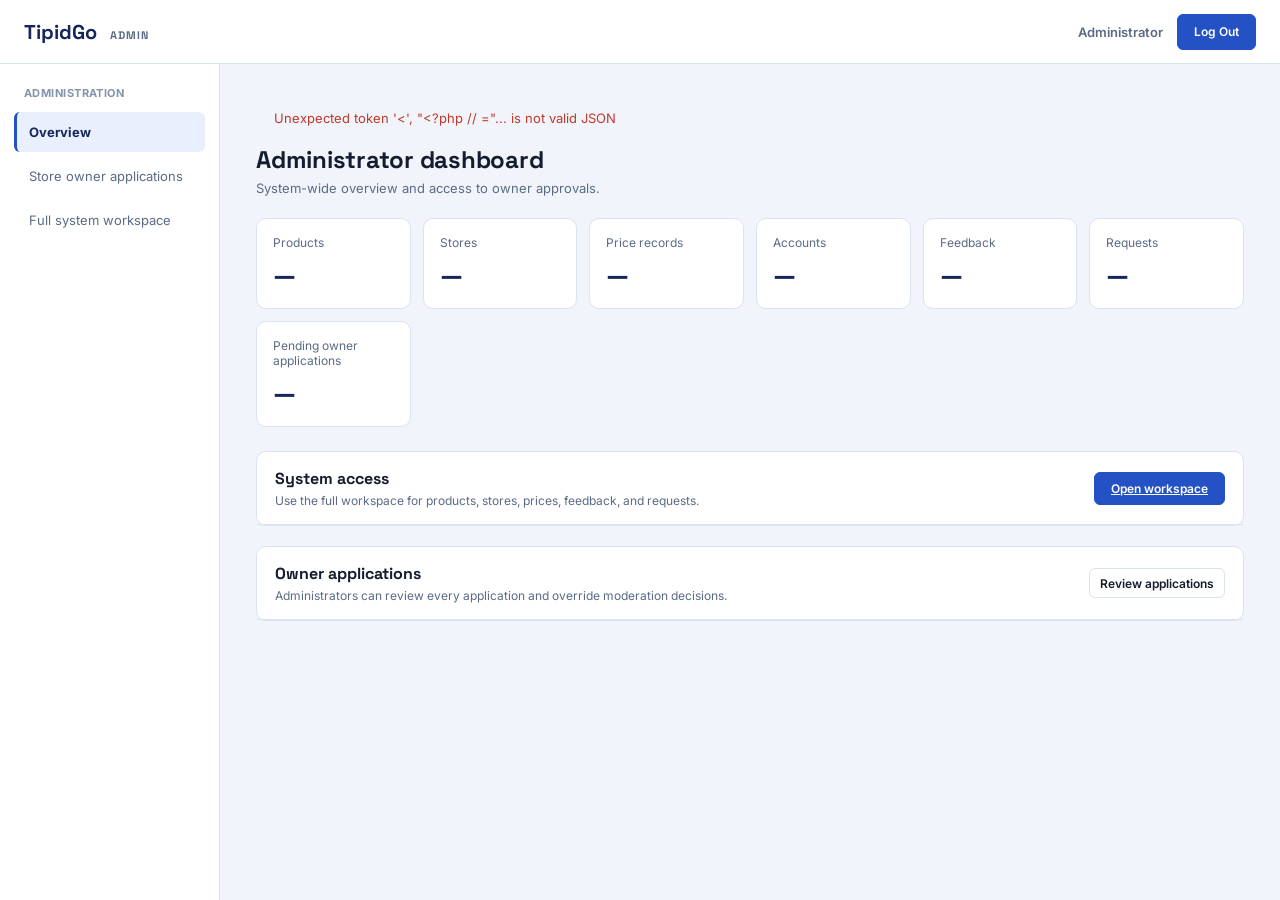
<file: HTML/admin.html>
<!DOCTYPE html>
<html lang="en">
<head>
  <meta charset="UTF-8">
  <meta name="viewport" content="width=device-width, initial-scale=1">
  <title>Administrator Dashboard | TipidGo</title>
  <link rel="stylesheet" href="style.css">
  <link rel="stylesheet" href="staff.css">
  <script src="admin.js" defer></script>
</head>
<body class="staff-page">
  <header class="staff-header">
    <a class="staff-brand" href="admin.html">TipidGo <span>ADMIN</span></a>
    <div class="staff-header-actions">
      <span id="staffName" class="staff-user">Administrator</span>
      <button id="logoutButton" class="btn" type="button">Log Out</button>
    </div>
  </header>

  <div class="staff-shell">
    <nav class="staff-nav" aria-label="Administrator navigation">
      <p class="staff-nav-label">Administration</p>
      <button class="active" type="button" data-view="overview">Overview</button>
      <button type="button" data-view="applications">Store owner applications <span id="pendingBadge"></span></button>
      <a href="index.html?workspace=1">Full system workspace</a>
    </nav>

    <main class="staff-main">
      <div id="staffMessage" class="staff-message" role="status" aria-live="polite"></div>

      <section data-panel="overview">
        <div class="staff-heading">
          <div>
            <h1>Administrator dashboard</h1>
            <p>System-wide overview and access to owner approvals.</p>
          </div>
        </div>
        <div class="staff-stats" aria-live="polite">
          <div class="staff-stat"><span class="staff-stat-label">Products</span><strong id="statProducts" class="staff-stat-value">—</strong></div>
          <div class="staff-stat"><span class="staff-stat-label">Stores</span><strong id="statStores" class="staff-stat-value">—</strong></div>
          <div class="staff-stat"><span class="staff-stat-label">Price records</span><strong id="statPrices" class="staff-stat-value">—</strong></div>
          <div class="staff-stat"><span class="staff-stat-label">Accounts</span><strong id="statUsers" class="staff-stat-value">—</strong></div>
          <div class="staff-stat"><span class="staff-stat-label">Feedback</span><strong id="statFeedback" class="staff-stat-value">—</strong></div>
          <div class="staff-stat"><span class="staff-stat-label">Requests</span><strong id="statRequests" class="staff-stat-value">—</strong></div>
          <div class="staff-stat"><span class="staff-stat-label">Pending owner applications</span><strong id="statPendingOwners" class="staff-stat-value">—</strong></div>
        </div>
        <section class="staff-panel">
          <div class="staff-panel-header">
            <div>
              <h2>System access</h2>
              <p>Use the full workspace for products, stores, prices, feedback, and requests.</p>
            </div>
            <a class="btn" href="index.html?workspace=1">Open workspace</a>
          </div>
        </section>
        <section class="staff-panel">
          <div class="staff-panel-header">
            <div>
              <h2>Owner applications</h2>
              <p>Administrators can review every application and override moderation decisions.</p>
            </div>
            <button class="staff-action" type="button" data-view="applications">Review applications</button>
          </div>
        </section>
      </section>

      <section data-panel="applications" hidden>
        <div class="staff-heading">
          <div>
            <h1>Store owner applications</h1>
            <p>Approve or reject an application. Approved owners can sign in.</p>
          </div>
          <div class="staff-toolbar">
            <label for="applicationFilter">Show</label>
            <select id="applicationFilter">
              <option value="all">All statuses</option>
              <option value="pending">Pending</option>
              <option value="approved">Approved</option>
              <option value="rejected">Rejected</option>
            </select>
          </div>
        </div>
        <div class="staff-panel">
          <div class="staff-table-wrap">
            <table class="staff-table">
              <thead><tr><th>Applicant</th><th>Store</th><th>Location</th><th>Store photo</th><th>Submitted</th><th>Status</th><th>Action</th></tr></thead>
              <tbody id="applicationRows"><tr><td colspan="7" class="staff-empty">Loading applications...</td></tr></tbody>
            </table>
          </div>
        </div>
      </section>
    </main>
  </div>
</body>
</html>
</file>
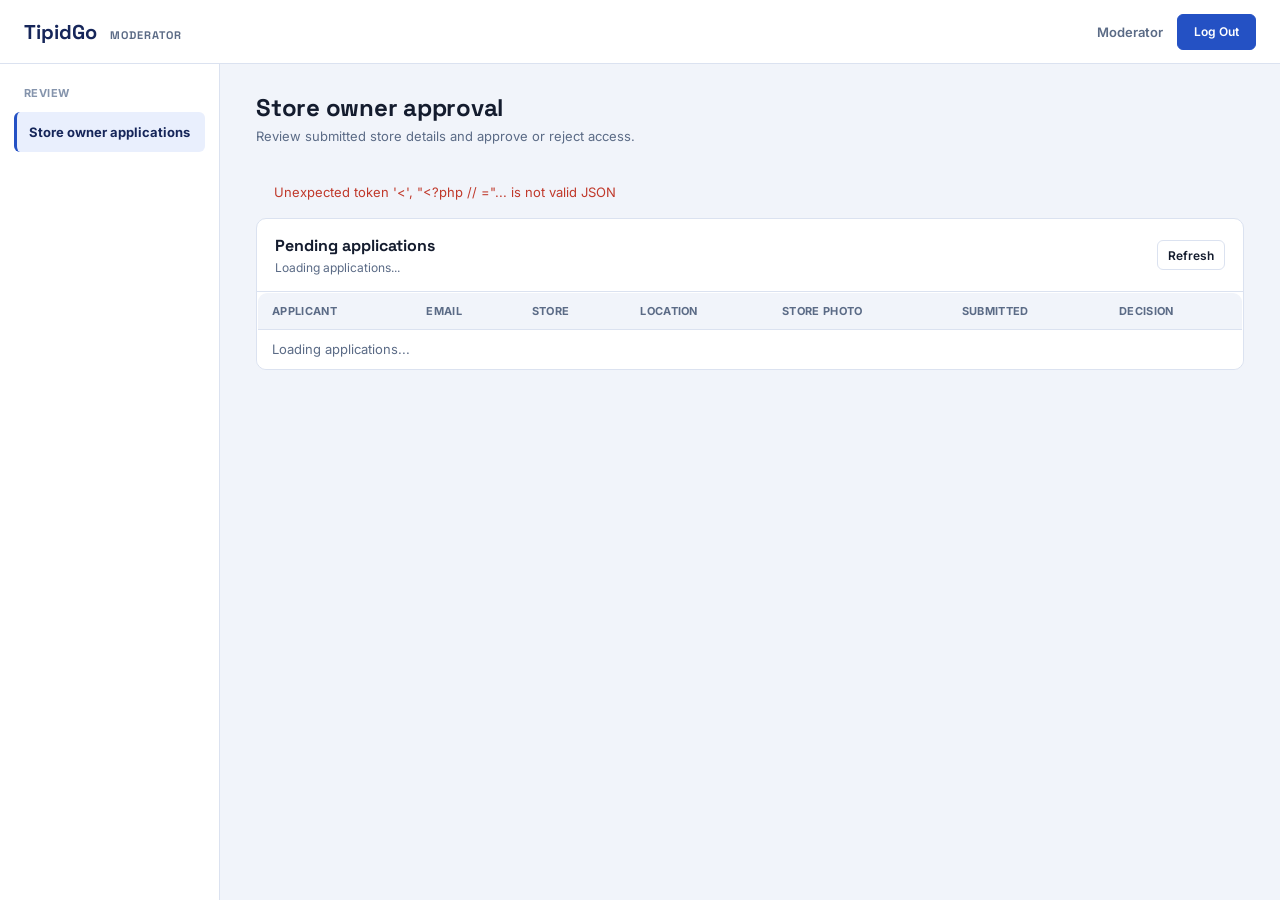
<file: HTML/moderator.html>
<!DOCTYPE html>
<html lang="en">
<head>
  <meta charset="UTF-8">
  <meta name="viewport" content="width=device-width, initial-scale=1">
  <title>Owner Review | TipidGo Moderator</title>
  <link rel="stylesheet" href="style.css">
  <link rel="stylesheet" href="staff.css">
  <script src="moderator.js" defer></script>
</head>
<body class="staff-page">
  <header class="staff-header">
    <a class="staff-brand" href="moderator.html">TipidGo <span>MODERATOR</span></a>
    <div class="staff-header-actions">
      <span id="staffName" class="staff-user">Moderator</span>
      <button id="logoutButton" class="btn" type="button">Log Out</button>
    </div>
  </header>

  <div class="staff-shell">
    <nav class="staff-nav" aria-label="Moderator navigation">
      <p class="staff-nav-label">Review</p>
      <button class="active" type="button">Store owner applications <span id="pendingCount"></span></button>
    </nav>

    <main class="staff-main">
      <div class="staff-heading">
        <div>
          <h1>Store owner approval</h1>
          <p>Review submitted store details and approve or reject access.</p>
        </div>
      </div>
      <div id="staffMessage" class="staff-message" role="status" aria-live="polite"></div>
      <section class="staff-panel">
        <div class="staff-panel-header">
          <div>
            <h2>Pending applications</h2>
            <p id="pendingSummary">Loading applications...</p>
          </div>
          <button id="refreshApplications" class="staff-action" type="button">Refresh</button>
        </div>
        <div class="staff-table-wrap">
          <table class="staff-table">
            <thead><tr><th>Applicant</th><th>Email</th><th>Store</th><th>Location</th><th>Store photo</th><th>Submitted</th><th>Decision</th></tr></thead>
            <tbody id="applicationRows"><tr><td colspan="7" class="staff-empty">Loading applications...</td></tr></tbody>
          </table>
        </div>
      </section>
    </main>
  </div>
</body>
</html>
</file>
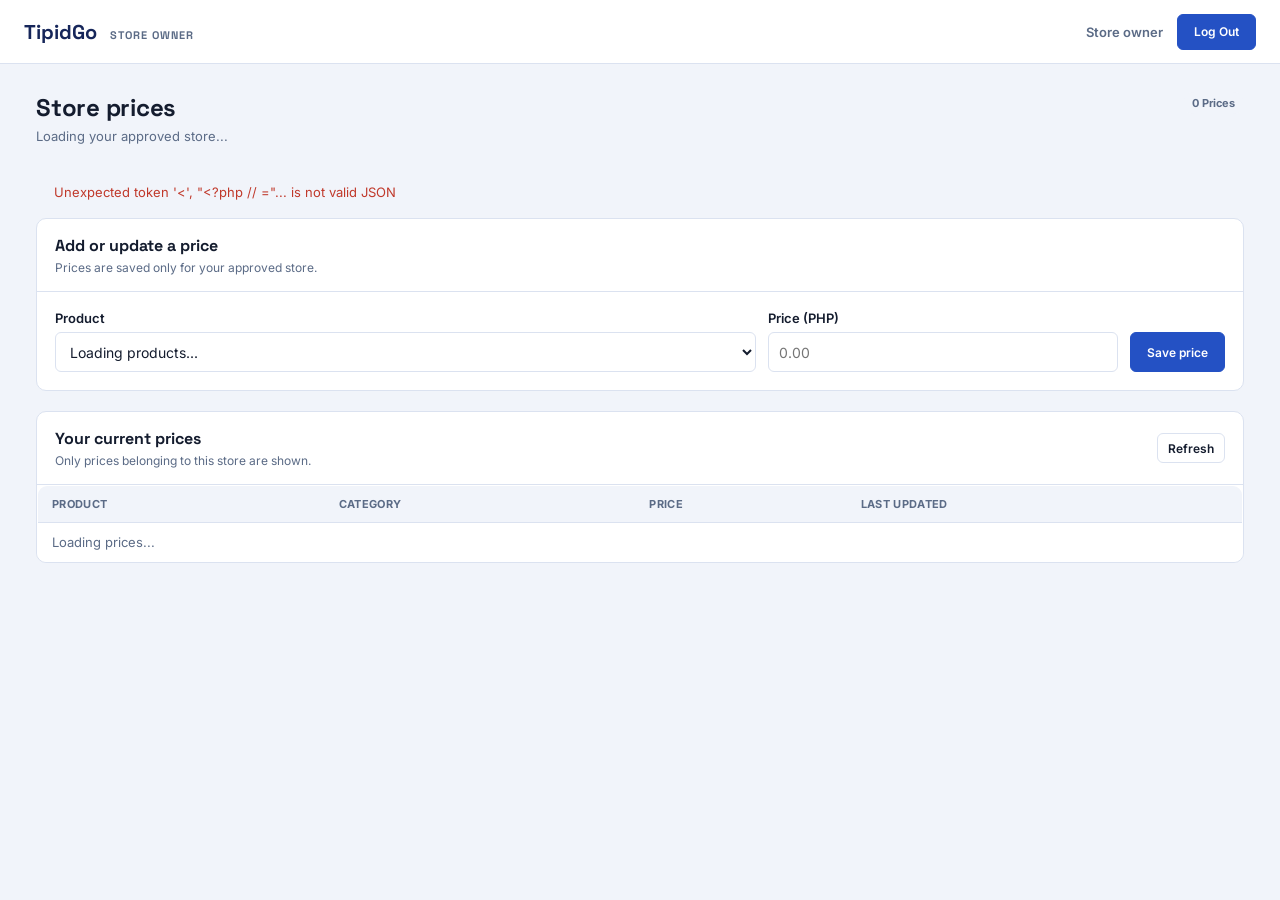
<file: HTML/owner.html>
<!DOCTYPE html>
<html lang="en">
<head>
  <meta charset="UTF-8">
  <meta name="viewport" content="width=device-width, initial-scale=1">
  <title>Store Dashboard | TipidGo</title>
  <link rel="stylesheet" href="style.css">
  <link rel="stylesheet" href="staff.css">
  <script src="owner.js" defer></script>
</head>
<body class="staff-page">
  <header class="staff-header">
    <a class="staff-brand" href="owner.html">TipidGo <span>STORE OWNER</span></a>
    <div class="staff-header-actions">
      <span id="ownerName" class="staff-user">Store owner</span>
      <button id="logoutButton" class="btn" type="button">Log Out</button>
    </div>
  </header>

  <main class="staff-main">
    <div class="staff-heading">
      <div>
        <h1 id="storeName">Store prices</h1>
        <p id="storeLocation">Loading your approved store...</p>
      </div>
      <span id="priceCount" class="staff-status">0 prices</span>
    </div>

    <div id="ownerMessage" class="staff-message" role="status" aria-live="polite"></div>

    <section class="staff-panel">
      <div class="staff-panel-header">
        <div>
          <h2>Add or update a price</h2>
          <p>Prices are saved only for your approved store.</p>
        </div>
      </div>
      <form id="priceForm" class="owner-price-form">
        <div class="auth-field">
          <label for="productSelect">Product</label>
          <select id="productSelect" required>
            <option value="">Loading products...</option>
          </select>
        </div>
        <div class="auth-field">
          <label for="priceInput">Price (PHP)</label>
          <input id="priceInput" type="number" min="0.01" max="1000000" step="0.01" placeholder="0.00" required>
        </div>
        <button id="savePriceButton" class="btn" type="submit">Save price</button>
      </form>
    </section>

    <section class="staff-panel">
      <div class="staff-panel-header">
        <div>
          <h2>Your current prices</h2>
          <p>Only prices belonging to this store are shown.</p>
        </div>
        <button id="refreshPrices" class="staff-action" type="button">Refresh</button>
      </div>
      <div class="staff-table-wrap">
        <table class="staff-table">
          <thead><tr><th>Product</th><th>Category</th><th>Price</th><th>Last updated</th></tr></thead>
          <tbody id="ownerPriceRows"><tr><td colspan="4" class="staff-empty">Loading prices...</td></tr></tbody>
        </table>
      </div>
    </section>
  </main>
</body>
</html>
</file>
<file: HTML/style.css>
/* ============================================================
   TipidGo — design tokens
   A price-comparison app for everyday Filipino households, so
   the palette leans on two things people already associate with
   saving money: a trustworthy ledger blue, and the marigold-gold
   of a price tag / "on sale" sticker. Space Grotesk carries the
   brand and numbers (it has sturdy, tabular-feeling digits —
   useful on a site that is mostly prices); Inter stays quiet in
   the background for body copy.
   ============================================================ */
@import url("https://fonts.googleapis.com/css2?family=Space+Grotesk:wght@500;600;700&family=Inter:wght@400;500;600;700&display=swap");

:root{
  --brand:        #2451C4;
  --brand-dark:   #16265A;
  --brand-darker: #0E1A3F;
  --brand-light:  #E9EFFD;
  --accent:       #E3A116;
  --accent-dark:  #8A5E05;
  --accent-light: #FFF4DC;
  --ink:          #141C2E;
  --muted:        #5B6B86;
  --muted-light:  #8594AC;
  --line:         #DBE2F0;
  --bg:           #F1F4FA;
  --surface:      #FFFFFF;
  --danger:       #C0392B;
  --danger-light: #FCEDEB;
  --success:      #1F7A4D;
  --success-light:#E9F7EF;
  --radius-sm:    6px;
  --radius-md:    10px;
  --radius-lg:    16px;
  --font-display: 'Space Grotesk', 'Inter', Arial, sans-serif;
  --font-body:    'Inter', Arial, sans-serif;
  --shadow-sm:    0 1px 2px rgba(20,28,46,0.06);
  --shadow-md:    0 10px 30px rgba(14,26,63,0.12);
}

/*  GLOBAL STYLES (used by every screen) */
*{box-sizing:border-box;}
html, body{
  margin:0;
  height:100%;
  font-family:var(--font-body);
  background-color:var(--bg);
  color:var(--ink);
  -webkit-font-smoothing:antialiased;
}
h1,h2,h3,h4,.brand,.staff-brand,.welcome-box h2,.quickbox b{
  font-family:var(--font-display);
}
.app{
  display:flex;
  width:100%;
  min-height:100vh;
  background:transparent;
}

/* ---- Sidebar ---- */
.sidebar{
  width:196px;
  flex-shrink:0;
  padding:20px 14px;
  background:var(--brand-dark);
  box-shadow:4px 0 24px rgba(14,26,63,0.18);
  position:relative;
  z-index:1;
}
.brand{
  font-weight:700;
  color:#fff;
  font-size:19px;
  letter-spacing:-0.01em;
  margin-bottom:22px;
  padding-left:4px;
  display:flex;
  align-items:baseline;
  gap:2px;
}
.brand::after{
  content:"";
  display:inline-block;
  width:6px;
  height:6px;
  margin-left:3px;
  border-radius:50%;
  background:var(--accent);
  transform:translateY(-6px);
}
.navitem{
  display:block;
  padding:9px 12px;
  font-size:13px;
  color:rgba(255,255,255,0.72);
  text-decoration:none;
  cursor:pointer;
  border-radius:var(--radius-sm);
  border-left:3px solid transparent;
  margin-bottom:2px;
  transition:background-color .15s ease, color .15s ease;
}
.navitem:hover{
  background:rgba(255,255,255,0.08);
  color:#fff;
}
.navitem.active{
  background:rgba(227,161,22,0.16);
  border-left-color:var(--accent);
  color:#fff;
  font-weight:600;
}
.sidebar .navitem[hidden]{display:none !important;}
.logout{
  margin-top:40px;
  font-size:13px;
  display:block;
  padding:9px 12px;
  color:rgba(255,255,255,0.5);
  cursor:pointer;
}
.sidebar .logout{display:none !important;}

/* ---- Top bar ---- */
.topbar{
  display:flex;
  justify-content:space-between;
  align-items:center;
  padding:14px 24px;
  border-bottom:1px solid var(--line);
  background:var(--surface);
}
.search{
  padding:9px 13px;
  border:1px solid var(--line);
  border-radius:var(--radius-sm);
  background:var(--bg);
  font:inherit;
  font-size:13px;
  width:260px;
  color:var(--ink);
  transition:border-color .15s ease, background-color .15s ease;
}
.search::placeholder{color:var(--muted-light);}
.search:focus{
  outline:none;
  border-color:var(--brand);
  background:var(--surface);
}
.auth-card{
  width:calc(100% - 32px);
  max-width:408px;
  margin:52px auto;
  padding:30px;
  border:1px solid var(--line);
  border-radius:var(--radius-lg);
  background:var(--surface);
  box-shadow:var(--shadow-md);
}
.auth-intro{
  margin:0 0 22px;
  color:var(--muted);
  font-size:13px;
}
.auth-form{
  display:grid;
  gap:14px;
}
.auth-field{
  display:grid;
  gap:6px;
}
.auth-field label{
  color:var(--ink);
  font-size:13px;
  font-weight:600;
}
.auth-form .search{
  width:100%;
  min-height:44px;
}
.auth-form .search:focus-visible{
  outline:2px solid rgba(36,81,196,0.2);
  outline-offset:1px;
}
.auth-field small{
  color:var(--muted);
  font-size:12px;
}
.auth-error{
  min-height:16px;
  color:var(--danger);
  font-size:12px;
}
.auth-notice{
  margin-bottom:12px;
  padding:10px 12px;
  border:1px solid #bfe2cc;
  border-radius:var(--radius-sm);
  background:var(--success-light);
  color:var(--success);
  font-size:13px;
  line-height:1.4;
}
.auth-submit{
  width:100%;
  min-height:44px;
  font-size:14px;
  font-weight:700;
  letter-spacing:0.01em;
}
.auth-submit:disabled{
  cursor:wait;
  opacity:0.7;
}
.auth-switch{
  margin:20px 0 0;
  color:var(--muted);
  font-size:12px;
}
.auth-login-options{
  display:grid;
  gap:14px;
  margin-top:18px;
  padding-top:16px;
  border-top:1px solid var(--line);
}
.auth-owner-signup p{
  margin:0 0 8px;
  color:var(--muted);
  font-size:12px;
  font-weight:600;
}
.auth-owner-signup button{
  display:flex;
  align-items:center;
  justify-content:center;
  gap:8px;
  width:100%;
  min-height:44px;
  padding:8px 12px;
  border:1px solid var(--brand);
  border-radius:var(--radius-sm);
  background:var(--brand-light);
  color:var(--brand);
  font:inherit;
  font-size:13px;
  font-weight:700;
  cursor:pointer;
  transition:background-color .15s ease, color .15s ease, border-color .15s ease;
}
.auth-owner-signup button:hover{
  border-color:var(--brand-dark);
  background:#DCE6FF;
}
.auth-owner-signup button:focus-visible{
  outline:3px solid rgba(36,81,196,0.24);
  outline-offset:2px;
}
.auth-guest-option{
  margin:0;
  color:var(--muted);
  font-size:12px;
}
.auth-switch-link{
  padding:0;
  border:0;
  background:transparent;
  color:var(--brand);
  font:inherit;
  font-weight:700;
  text-decoration:underline;
  text-underline-offset:3px;
  cursor:pointer;
}
.auth-switch-link:hover{color:var(--brand-dark);}
.auth-switch-link:focus-visible{outline:2px solid rgba(36,81,196,0.35);outline-offset:2px;}
@media (max-width:480px){
  .auth-card{
    margin:24px auto;
    padding:22px;
  }
}
.user{
  font-size:13px;
  color:var(--brand);
  font-weight:700;
}
.account-badge{
  position:fixed;
  top:14px;
  right:22px;
  z-index:1000;
  padding:8px 13px;
  border:1px solid var(--line);
  border-radius:var(--radius-sm);
  background:var(--surface);
  box-shadow:var(--shadow-sm);
}
.owner-login-trigger{
  margin-left:10px;
  padding:7px 11px;
  border:1px solid var(--brand);
  border-radius:var(--radius-sm);
  background:var(--brand-light);
  color:var(--brand);
  font:inherit;
  font-size:12px;
  font-weight:700;
  cursor:pointer;
}
.owner-login-trigger:hover{background:#DCE6FF;border-color:var(--brand-dark);}
.owner-login-trigger:focus-visible{outline:3px solid rgba(36,81,196,0.24);outline-offset:2px;}
.topbar .user{display:none;}

.main{
  flex:1;
  display:flex;
  flex-direction:column;
  min-width:0;
}
.content{
  padding:24px;
  flex:1;
  background:transparent;
}

/* generic gray placeholder box used all over the wireframe */
.placeholder{
  background:var(--brand-light);
  border-radius:var(--radius-sm);
}
.store-map-layout{
  display:flex;
  gap:16px;
  align-items:stretch;
}
.store-map-panel{
  flex:1 1 62%;
  min-width:0;
}
#storeMap{
  width:100%;
  height:360px;
  border:1px solid var(--line);
  border-radius:var(--radius-md);
  background:var(--brand-light);
  z-index:0;
}
.map-location-status{
  padding:8px 2px 0;
  color:var(--muted);
  font-size:12px;
  line-height:1.4;
}
.store-list-panel{
  flex:1 1 38%;
  min-width:0;
}
@media (max-width:760px){
  .store-map-layout{flex-direction:column;}
  #storeMap{height:320px;}
}

/* generic wireframe table */
table{
  width:100%;
  border-collapse:collapse;
  font-size:13px;
  background:var(--surface);
  border-radius:var(--radius-md);
  overflow:hidden;
  border:1px solid var(--line);
}
th, td{
  border-bottom:1px solid var(--line);
  text-align:left;
  padding:11px 12px;
}
th{
  background:var(--bg);
  color:var(--muted);
  font-size:11px;
  letter-spacing:0.03em;
  font-weight:700;
}
tr:last-child td{border-bottom:0;}
tr:hover td{
  background:var(--brand-light);
}

/* generic wireframe button */
.btn{
  border:1px solid var(--brand);
  background:var(--brand);
  color:#fff;
  padding:8px 16px;
  font:inherit;
  font-size:12px;
  font-weight:600;
  cursor:pointer;
  border-radius:var(--radius-sm);
  transition:background-color .15s ease, border-color .15s ease, transform .1s ease;
}
.btn:hover{
  background:var(--brand-dark);
  border-color:var(--brand-dark);
}
.btn:active{transform:translateY(1px);}

.screen{display:none;}
.screen.active{display:block;}
.search-hidden{display:none !important;}

/* ---- Styled Home Screen ---- */
.welcome-box{
  border:none;
  border-radius:var(--radius-lg);
  padding:26px 28px;
  margin-bottom:18px;
  background:
    radial-gradient(circle at 100% 0%, rgba(227,161,22,0.22), transparent 55%),
    var(--brand-dark);
  box-shadow:var(--shadow-md);
}
.welcome-box h2{
  color:#fff;
  margin:0 0 8px 0;
  font-size:21px;
  letter-spacing:-0.01em;
}
.welcome-box p{
  margin:0;
  color:rgba(255,255,255,0.78);
  font-size:14px;
}
.quickgrid{
  display:grid;
  grid-template-columns:repeat(4,1fr);
  gap:14px;
}
.quickbox{
  cursor:pointer;
  border:1px solid var(--line);
  border-radius:var(--radius-md);
  padding:18px 16px;
  text-align:center;
  background:var(--surface);
  transition:border-color .15s ease, transform .1s ease, box-shadow .15s ease;
}
.quickbox:hover{
  border-color:var(--brand);
  box-shadow:var(--shadow-sm);
  transform:translateY(-1px);
}
.quickbox .icon{
  font-size:22px;
  margin-bottom:8px;
}
.quickbox b{
  display:block;
  color:var(--ink);
  font-size:14px;
  font-weight:600;
  margin-bottom:3px;
}
.quickbox span{
  font-size:12px;
  color:var(--muted);
}

/* category filter pill - light by default, filled when selected */
.cat-btn{
  background:var(--surface);
  color:var(--brand);
  border:1px solid var(--line);
}
.cat-btn.active{
  background:var(--brand);
  color:#fff;
  border-color:var(--brand);
}

@media (max-width:760px){
  .quickgrid{grid-template-columns:repeat(2,1fr);}
}

/* ---- Budget screen ---- */
.budget-card{
  margin-bottom:16px;
  padding:18px 20px;
  border:1px solid var(--line);
  border-radius:var(--radius-md);
  background:var(--surface);
}
.budget-title{
  display:block;
  margin-bottom:10px;
  font-family:var(--font-display);
  font-size:15px;
  font-weight:600;
}
.budget-row{display:flex;flex-wrap:wrap;gap:8px;align-items:center;}
.budget-row .search{flex:1 1 160px;width:auto;}
.budget-message{min-height:16px;margin-top:8px;font-size:12px;color:var(--muted);}
.budget-message[data-kind="error"]{color:var(--danger);}
.budget-overview{display:flex;align-items:center;gap:24px;flex-wrap:wrap;}
.budget-ring{
  --pct:0;
  --ring:var(--brand);
  width:120px;height:120px;border-radius:50%;
  display:flex;align-items:center;justify-content:center;
  background:conic-gradient(var(--ring) calc(var(--pct) * 1%), var(--brand-light) 0);
  position:relative;
}
.budget-ring::before{content:"";position:absolute;inset:12px;border-radius:50%;background:var(--surface);}
.budget-ring span{position:relative;font-family:var(--font-display);font-size:14px;font-weight:700;text-align:center;}
.budget-ring.warn{--ring:var(--accent);}
.budget-ring.over{--ring:var(--danger);}
.budget-figures{display:grid;gap:6px;font-size:14px;}
.budget-table{margin-top:14px;}
.budget-table .btn{padding:4px 10px;background:var(--surface);color:var(--danger);border-color:var(--line);}
.budget-table .btn:hover{background:var(--danger-light);}

/* ---- Profile & settings ---- */
.profile-card{display:flex;gap:20px;align-items:flex-start;flex-wrap:wrap;}
.profile-avatar{
  width:84px;height:84px;border-radius:50%;
  display:flex;align-items:center;justify-content:center;
  background:var(--brand-dark);color:#fff;
  font-family:var(--font-display);font-size:34px;font-weight:700;
  box-shadow:0 0 0 4px var(--accent-light);
}
.profile-details{min-width:220px;}
.profile-line{margin-top:4px;color:var(--muted);font-size:13px;}
.settings-row{
  display:flex;justify-content:space-between;align-items:center;
  width:100%;padding:13px 4px;border:0;border-bottom:1px solid var(--line);
  background:transparent;color:var(--ink);font:inherit;font-size:14px;text-align:left;cursor:pointer;
}
.settings-row:hover{background:var(--brand-light);}
.settings-row:focus-visible{outline:2px solid var(--brand);outline-offset:-2px;}
</file>
<file: HTML/staff.css>
.staff-page{
  min-height:100vh;
  margin:0;
  background:var(--bg);
  color:var(--ink);
  font-family:var(--font-body);
}
.staff-header{
  display:flex;
  align-items:center;
  justify-content:space-between;
  min-height:64px;
  padding:10px 24px;
  border-bottom:1px solid var(--line);
  background:var(--surface);
}
.staff-brand{
  color:var(--brand-dark);
  font-size:20px;
  font-weight:700;
  text-decoration:none;
}
.staff-brand span{
  margin-left:8px;
  color:var(--muted);
  font-size:11px;
  font-weight:700;
  letter-spacing:1px;
}
.staff-header-actions{display:flex;align-items:center;gap:14px;}
.staff-user{color:var(--muted);font-size:13px;font-weight:600;}
.staff-header .btn{min-height:36px;}
.staff-shell{display:grid;grid-template-columns:220px minmax(0,1fr);min-height:calc(100vh - 64px);}
.staff-nav{
  padding:22px 14px;
  border-right:1px solid var(--line);
  background:var(--surface);
}
.staff-nav-label{
  margin:0 10px 12px;
  color:var(--muted-light);
  font-size:11px;
  font-weight:700;
  letter-spacing:0.04em;
  text-transform:uppercase;
}
.staff-nav button,.staff-nav a{
  display:flex;
  align-items:center;
  width:100%;
  min-height:40px;
  margin-bottom:4px;
  padding:9px 12px;
  border:0;
  border-left:3px solid transparent;
  border-radius:var(--radius-sm);
  background:transparent;
  color:var(--muted);
  font:inherit;
  font-size:13px;
  text-align:left;
  text-decoration:none;
  cursor:pointer;
  transition:background-color .15s ease, color .15s ease;
}
.staff-nav button:hover,.staff-nav a:hover{background:var(--brand-light);color:var(--brand-dark);}
.staff-nav button.active{
  background:var(--brand-light);
  border-left-color:var(--brand);
  color:var(--brand-dark);
  font-weight:700;
}
.staff-main{min-width:0;padding:28px clamp(16px,3vw,36px);}
.staff-heading{display:flex;align-items:flex-start;justify-content:space-between;gap:16px;margin-bottom:22px;}
.staff-heading h1{margin:0 0 5px;font-size:24px;letter-spacing:-0.01em;}
.staff-heading p{margin:0;color:var(--muted);font-size:13px;}
.staff-stats{display:grid;grid-template-columns:repeat(auto-fit,minmax(150px,1fr));gap:12px;margin-bottom:24px;}
.staff-stat{padding:16px;border:1px solid var(--line);border-radius:var(--radius-md);background:var(--surface);}
.staff-stat-label{display:block;color:var(--muted);font-size:12px;}
.staff-stat-value{display:block;margin-top:8px;color:var(--brand-dark);font-size:26px;font-weight:700;font-family:var(--font-display);}
.staff-panel{margin-bottom:20px;border:1px solid var(--line);border-radius:var(--radius-md);background:var(--surface);}
.staff-panel-header{display:flex;align-items:center;justify-content:space-between;gap:12px;padding:16px 18px;border-bottom:1px solid var(--line);}
.staff-panel-header h2{margin:0;font-size:16px;}
.staff-panel-header p{margin:4px 0 0;color:var(--muted);font-size:12px;}
.staff-table-wrap{overflow-x:auto;}
.staff-table{width:100%;min-width:680px;border-collapse:collapse;font-size:13px;}
.staff-table th,.staff-table td{padding:11px 14px;border-bottom:1px solid var(--line);text-align:left;vertical-align:middle;}
.staff-table th{background:var(--bg);color:var(--muted);font-size:11px;letter-spacing:0.03em;text-transform:uppercase;}
.staff-table tr:last-child td{border-bottom:0;}
.staff-empty,.staff-message{padding:18px;color:var(--muted);font-size:13px;}
.staff-message:empty{display:none;}
.staff-message[data-kind="error"]{color:var(--danger);}
.staff-message[data-kind="success"]{color:var(--success);}
.staff-actions{display:flex;flex-wrap:wrap;gap:6px;}
.staff-action{min-height:30px;padding:5px 10px;border:1px solid var(--line);border-radius:var(--radius-sm);background:var(--surface);color:var(--ink);font:inherit;font-size:12px;font-weight:600;cursor:pointer;transition:background-color .15s ease;}
.staff-action:hover{background:var(--bg);}
.staff-action.approve{border-color:#abd7ba;background:var(--success-light);color:var(--success);}
.staff-action.reject{border-color:#e7b5b5;background:var(--danger-light);color:var(--danger);}
.staff-status{display:inline-block;padding:4px 9px;border-radius:999px;background:var(--bg);color:var(--muted);font-size:11px;font-weight:700;text-transform:capitalize;}
.staff-status.pending{background:var(--accent-light);color:var(--accent-dark);}
.staff-status.approved{background:var(--success-light);color:var(--success);}
.staff-status.rejected{background:var(--danger-light);color:var(--danger);}
.staff-store-photo{display:block;width:88px;height:64px;border:1px solid var(--line);border-radius:var(--radius-sm);object-fit:cover;}
.staff-toolbar{display:flex;align-items:center;gap:8px;}
.staff-toolbar select{min-height:34px;padding:5px 8px;border:1px solid var(--line);border-radius:var(--radius-sm);background:var(--surface);color:var(--ink);}
.owner-price-form{display:grid;grid-template-columns:minmax(220px,2fr) minmax(140px,1fr) auto;align-items:end;gap:12px;padding:18px;}
.owner-price-form select,.owner-price-form input{width:100%;min-height:40px;padding:8px 10px;border:1px solid var(--line);border-radius:var(--radius-sm);background:var(--surface);color:var(--ink);font:inherit;font-size:14px;}
.owner-price-form select:focus,.owner-price-form input:focus{outline:2px solid rgba(36,81,196,0.2);border-color:var(--brand);}
.owner-price-form .btn{min-height:40px;white-space:nowrap;}
@media(max-width:760px){
  .staff-header{padding:9px 14px;}
  .staff-shell{display:block;}
  .staff-nav{display:flex;align-items:center;gap:4px;padding:8px 10px;overflow-x:auto;border-right:0;border-bottom:1px solid var(--line);}
  .staff-nav-label{display:none;}
  .staff-nav button,.staff-nav a{flex:0 0 auto;width:auto;margin:0;white-space:nowrap;}
  .staff-main{padding:20px 14px;}
  .owner-price-form{grid-template-columns:1fr 1fr;}
  .owner-price-form .btn{grid-column:1/-1;}
}
@media(max-width:480px){
  .staff-header{align-items:flex-start;gap:10px;}
  .staff-header-actions{gap:8px;}
  .staff-user{display:none;}
  .staff-heading{display:block;}
  .owner-price-form{grid-template-columns:1fr;}
  .owner-price-form .btn{grid-column:auto;}
}
</file>
